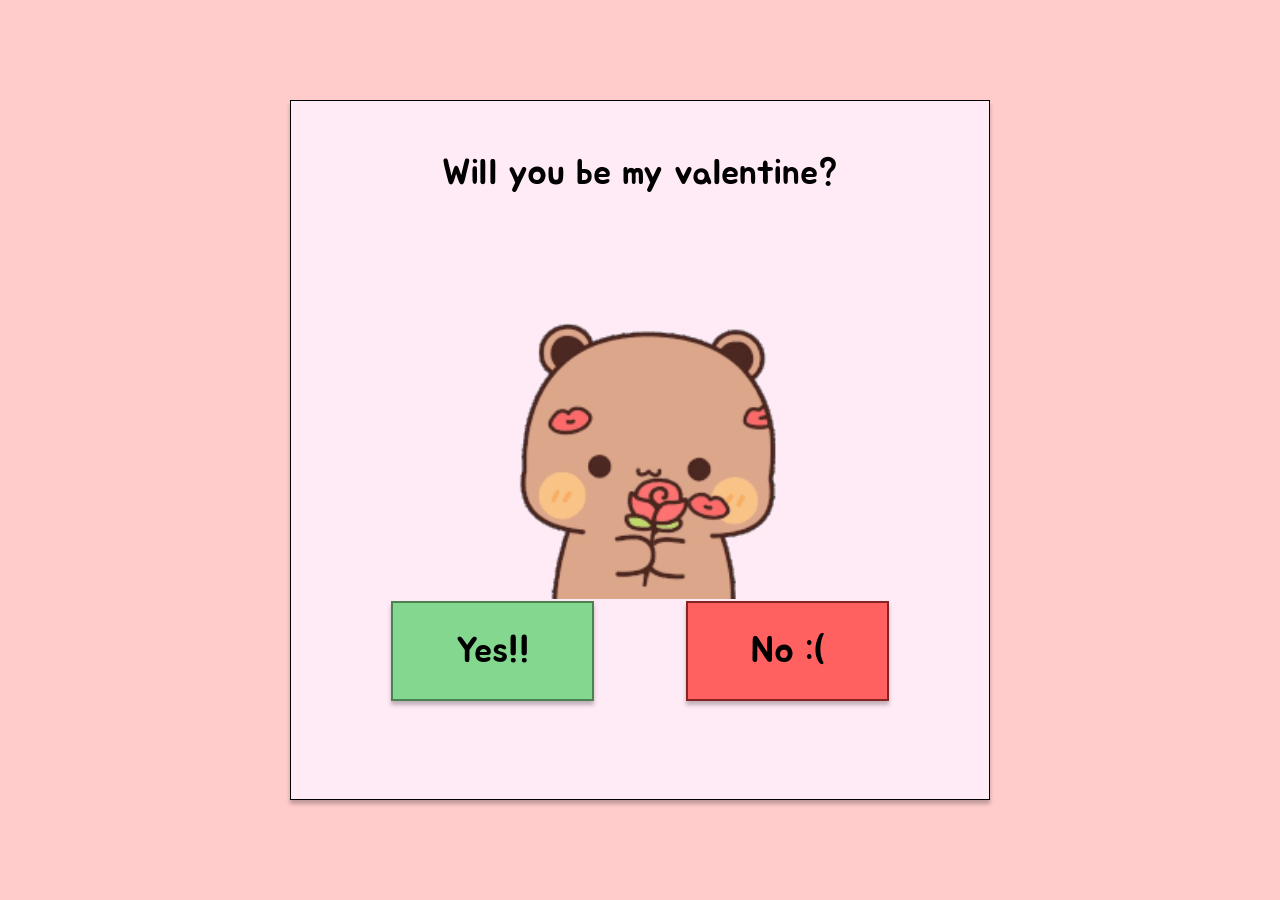
<file: index.html>
<!DOCTYPE html>
<html lang="en">
<head>
    <meta charset="UTF-8">
  <meta name="viewport" content="width=device-width, initial-scale=1.0">
    <title>Valentine's pop up</title>
    <link rel="preconnect" href="https://fonts.googleapis.com">
<link rel="preconnect" href="https://fonts.gstatic.com" crossorigin>
<link href="https://fonts.googleapis.com/css2?family=Jua&display=swap" rel="stylesheet">
<link rel="stylesheet" href="styles.css">

</head>
<body>
  <div class="container">
    <div class="text">Will you be my valentine?</div>
    <img id="teddyBear" src="bear_roses.gif" alt="Teddy Bear">
    <button class="yes-button">Yes!!</button>
    <button class="no-button">No :(</button>
  </div>
  <script src="script.js"></script>
</body>
</html>
</file>
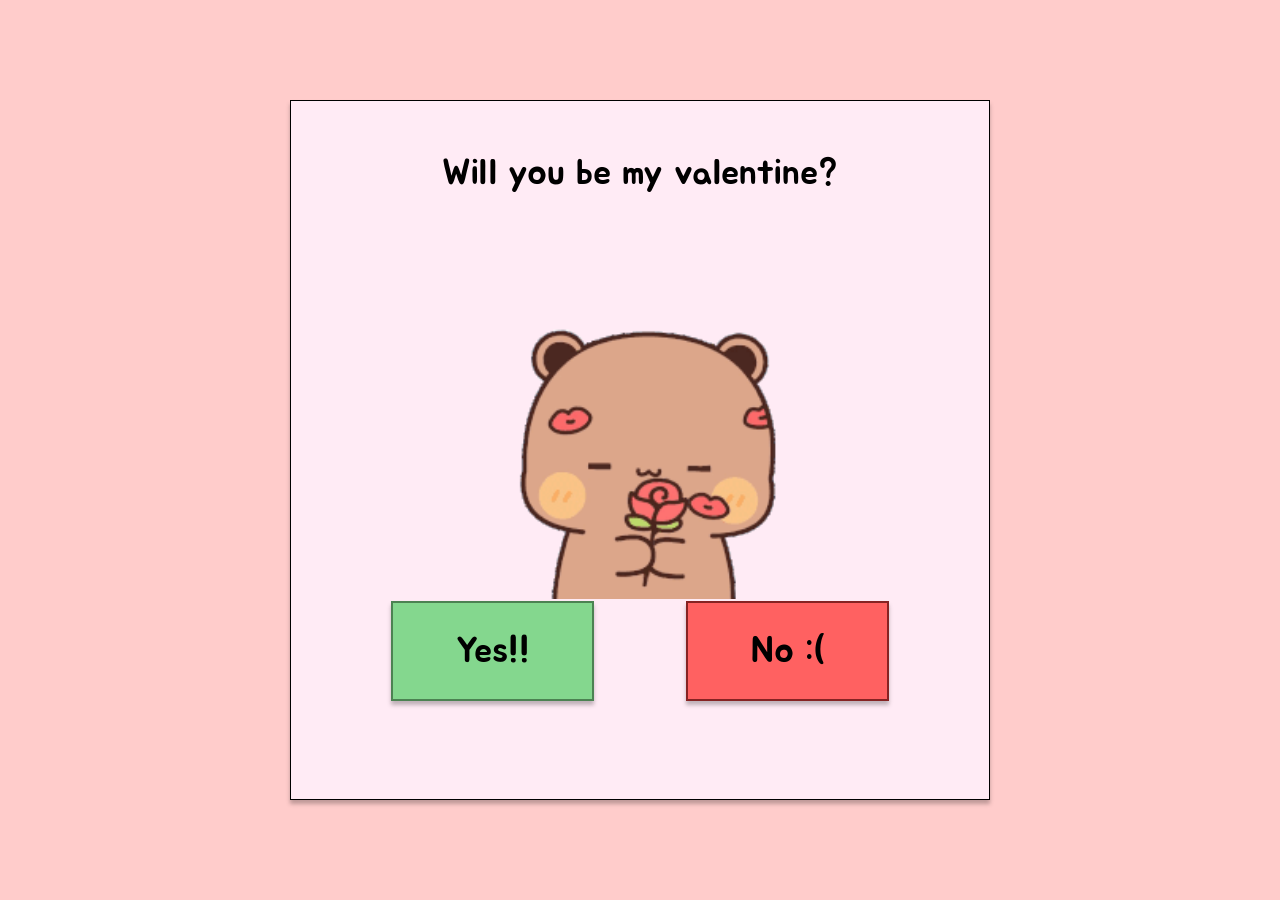
<file: home.html>
<!DOCTYPE html>
<html lang="en">
<head>
    <meta charset="UTF-8">
  <meta name="viewport" content="width=device-width, initial-scale=1.0">
    <title>Valentine's pop up</title>
    <link rel="preconnect" href="https://fonts.googleapis.com">
<link rel="preconnect" href="https://fonts.gstatic.com" crossorigin>
<link href="https://fonts.googleapis.com/css2?family=Jua&display=swap" rel="stylesheet">
<link rel="stylesheet" href="styles.css">

</head>
<body>
  <div class="container">
    <div class="text">Will you be my valentine?</div>
    <img id="teddyBear" src="bear_roses.gif" alt="Teddy Bear">
    <button class="yes-button">Yes!!</button>
    <button class="no-button">No :(</button>
  </div>
  <script src="script.js"></script>
</body>
</html>
</file>
<file: styles.css>
/* Body Styles */
body {
    background-color: #ffcccb; /* Light pink background */
    margin: 0;
    padding: 0;
    display: flex;
    justify-content: center;
    align-items: center;
    height: 100vh;
    font-family: 'Jua', sans-serif; /* Ensure 'Jua' font is imported */
  }
  
  /* Container for the Pop-Up */
  .container {
    box-sizing: border-box;
    position: relative;
    width: 700px;
    height: 700px;
    background: #FFEBF5;
    border: 1px solid #000000;
    box-shadow: 0px 4px 4px rgba(0, 0, 0, 0.25);
    display: flex;
    flex-direction: column;
    justify-content: center;
    align-items: center;
  }
  
  /* Text: "Will you be my valentine?" */
  .text {
    position: absolute;
    width: 397px;
    height: 54px;
    font-family: 'Jua';
    font-style: normal;
    font-weight: 400;
    font-size: 36px;
    line-height: 45px;
    color: black;
    text-align: center;
    top: 50px; /* Adjust positioning as needed */
  }
  
  /* Yes Button */
  .yes-button {
    box-sizing: border-box;
    position: absolute;
    width: 203px;
    height: 100px;
    background: #84D78E;
    border: 2px solid #4C8252;
    box-shadow: 0px 4px 4px rgba(0, 0, 0, 0.25);
    font-family: 'Jua';
    font-style: normal;
    font-weight: 400;
    font-size: 36px;
    line-height: 45px;
    color: #000000;
    display: flex;
    justify-content: center;
    align-items: center;
    cursor: pointer;
    top: 500px; /* Adjust positioning as needed */
    left: 100px; /* Adjust positioning as needed */
  }
  
  /* No Button */
  .no-button {
    box-sizing: border-box;
    position: absolute;
    width: 203px;
    height: 100px;
    background: #FF6161;
    border: 2px solid #862323;
    box-shadow: 0px 4px 4px rgba(0, 0, 0, 0.25);
    font-family: 'Jua';
    font-style: normal;
    font-weight: 400;
    font-size: 36px;
    line-height: 45px;
    color: #000000;
    display: flex;
    justify-content: center;
    align-items: center;
    cursor: pointer;
    top: 500px; /* Adjust positioning as needed */
    right: 100px; /* Adjust positioning as needed */
  }
  
  #teddyBear {
    width: 317px;
    height: 317px;
    margin-bottom: 20px;

}
</file>
